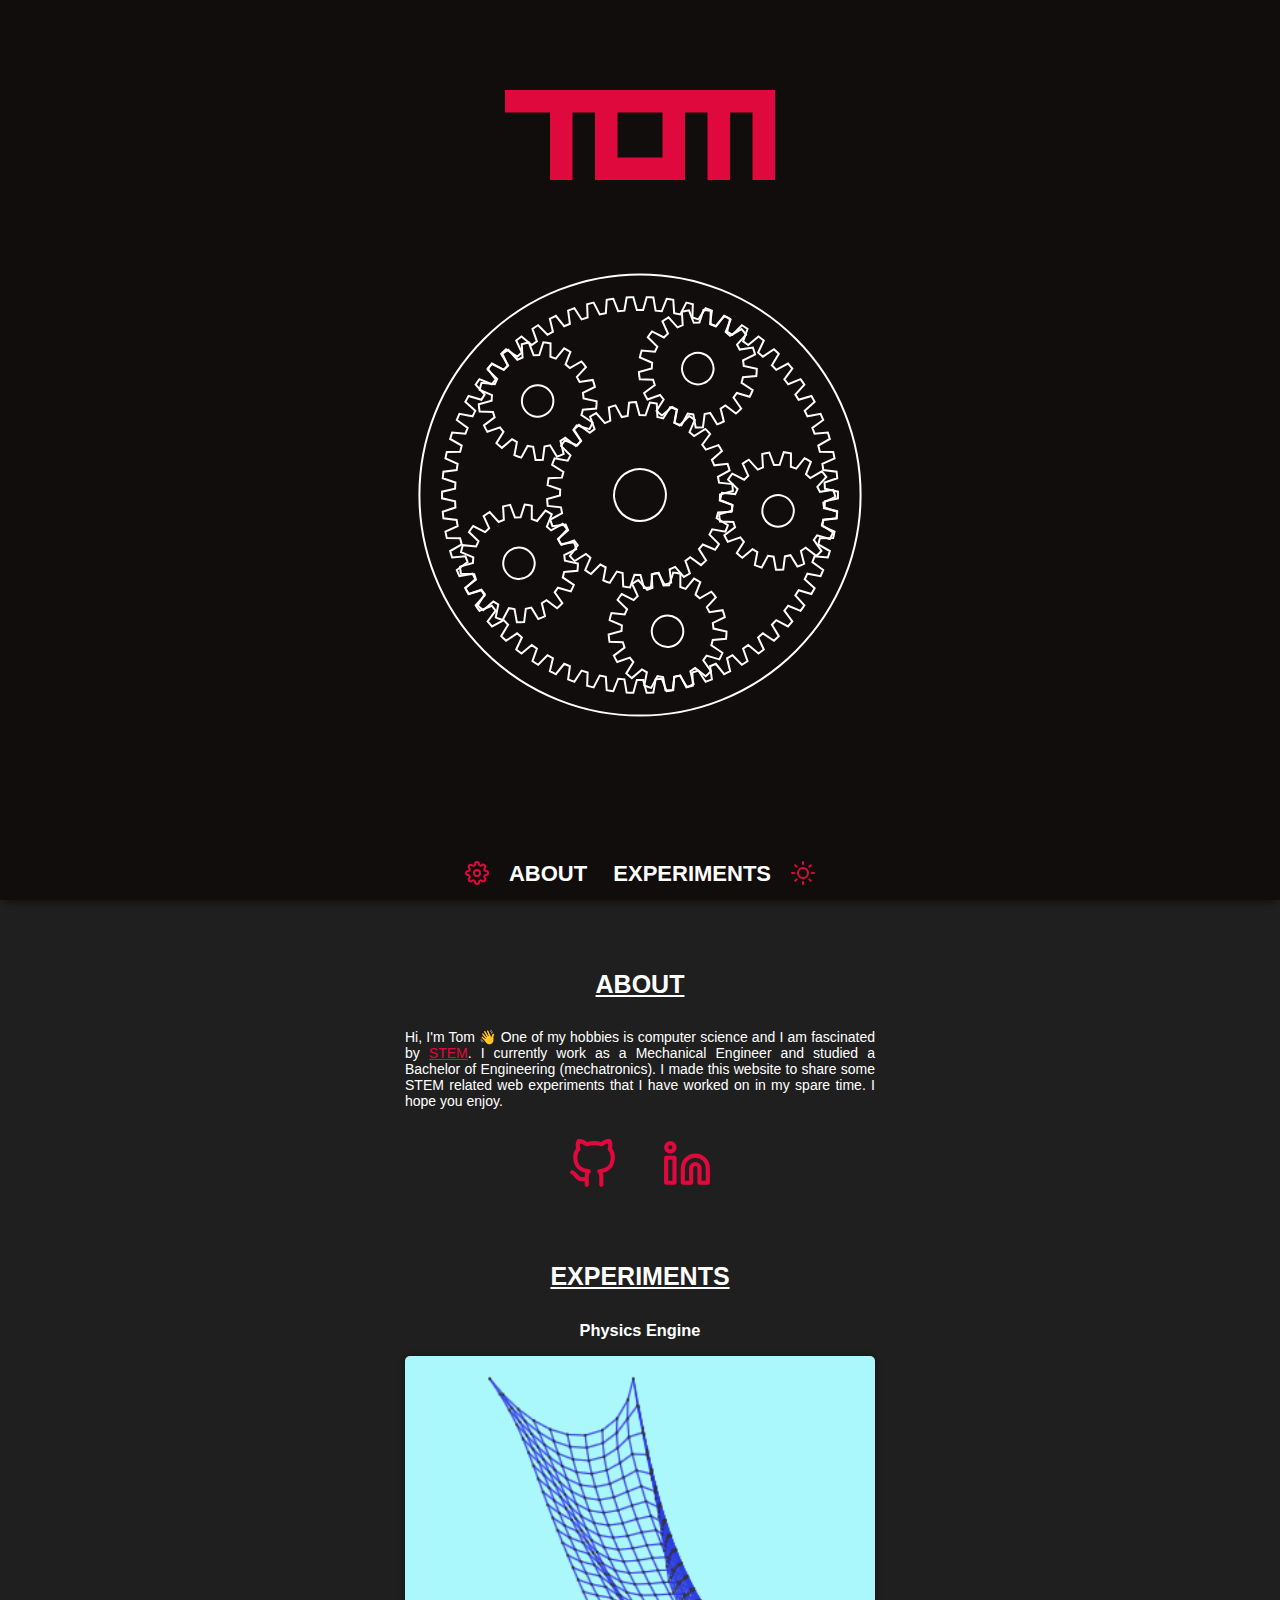
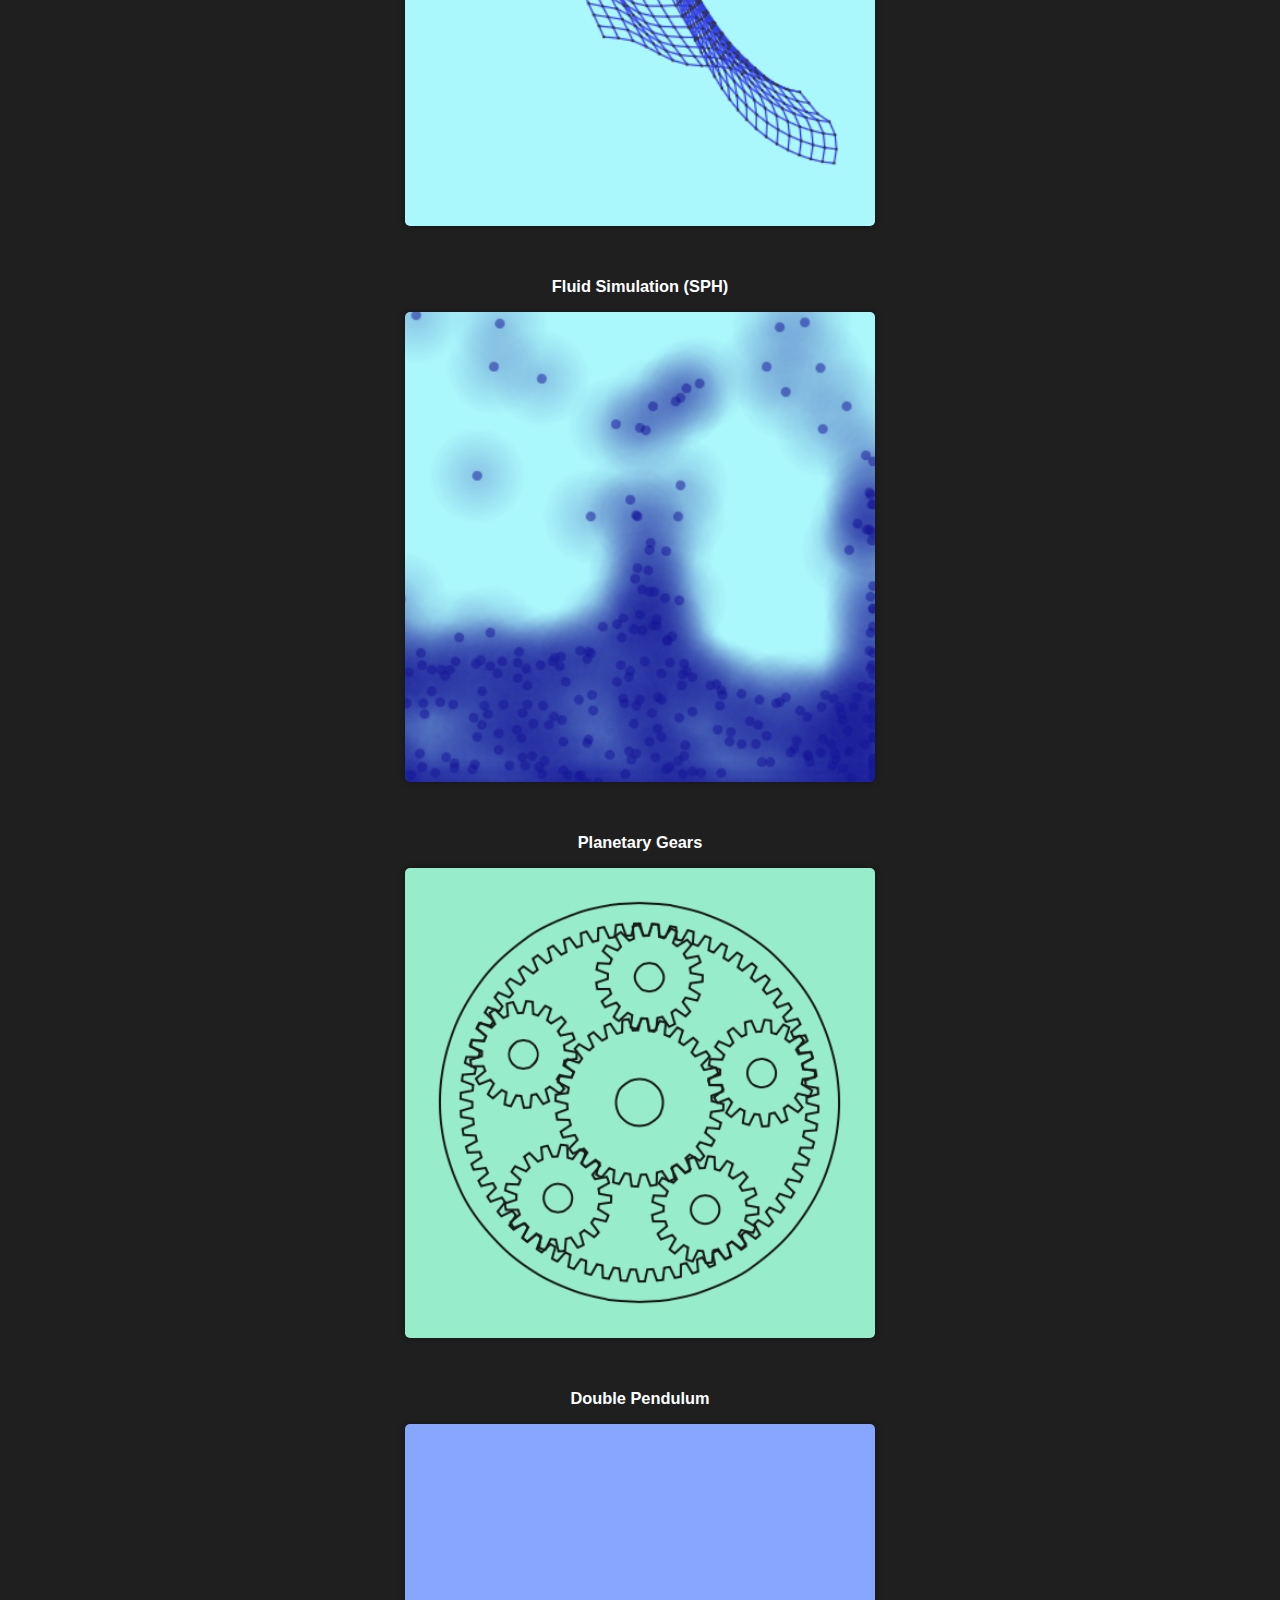
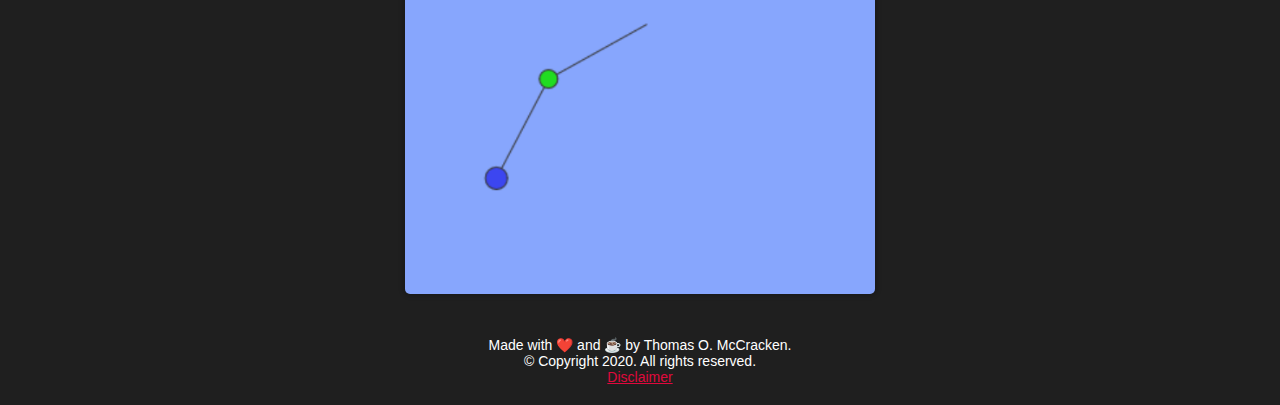
<file: index.html>
<!DOCTYPE html>

<html lang="en">

<head>
  <meta charset="utf-8">
  <meta name="viewport" content="width=device-width, initial-scale=1, shrink-to-fit=no">
  <title>TOM MCCRACKEN</title>
  <meta name="description" content="TOM MCCRACKEN - MECHANICAL ENGINEER / COMPUTER PROGRAMMER" />
  <link rel="stylesheet" type="text/css" href="styles/styles.css" />
  <link rel="icon" type="image/png" sizes="16x16" href="images/favicon-16.png">
  <link rel="icon" type="image/png" sizes="32x32" href="images/favicon-32.png">
  <link rel="icon" type="image/png" sizes="96x96" href="images/favicon-96.png">
  <link rel="apple-touch-icon" type="image/png" sizes="76x76" href="images/favicon-76.png">
  <link rel="apple-touch-icon" type="image/png" sizes="152x152" href="images/favicon-152.png">
  <link rel="apple-touch-icon" type="image/png" sizes="120x120" href="images/favicon-120.png">
  <link rel="apple-touch-icon" type="image/png" sizes="167x167" href="images/favicon-167png">
  <link rel="apple-touch-icon" type="image/png" sizes="180x180" href="images/favicon-180png">
</head>

<body>
  <div id="MainContainer" class="PageWidth">
    <div id="Header" class="Header">
      <div id="Gap1" class="Gap">
      </div>
      <div id="LogoRow">
        <img id=Logo xmlns:svg="http://www.w3.org/2000/svg" fill="#e0093d" src="images/logo.svg">
      </div>
      <div id="Gap2" class="Gap">
      </div>
      <div id="CanvasRow">
        <canvas id="SketchCanvas"></canvas>
      </div>
      <nav id="Navbar">
        <ul>
          <li>
            <a href="#">
              <!-- Sourced from https://feathericons.com, stroke colour changed -->
              <svg id="home-icon" xmlns="http://www.w3.org/2000/svg" width="24" height="24" viewBox="0 0 24 24" fill="none" stroke-width="2" stroke-linecap="round" stroke-linejoin="round" class="feather feather-settings" stroke="#e0093d">
                <circle cx="12" cy="12" r="3"></circle>
                <path
                  d="M19.4 15a1.65 1.65 0 0 0 .33 1.82l.06.06a2 2 0 0 1 0 2.83 2 2 0 0 1-2.83 0l-.06-.06a1.65 1.65 0 0 0-1.82-.33 1.65 1.65 0 0 0-1 1.51V21a2 2 0 0 1-2 2 2 2 0 0 1-2-2v-.09A1.65 1.65 0 0 0 9 19.4a1.65 1.65 0 0 0-1.82.33l-.06.06a2 2 0 0 1-2.83 0 2 2 0 0 1 0-2.83l.06-.06a1.65 1.65 0 0 0 .33-1.82 1.65 1.65 0 0 0-1.51-1H3a2 2 0 0 1-2-2 2 2 0 0 1 2-2h.09A1.65 1.65 0 0 0 4.6 9a1.65 1.65 0 0 0-.33-1.82l-.06-.06a2 2 0 0 1 0-2.83 2 2 0 0 1 2.83 0l.06.06a1.65 1.65 0 0 0 1.82.33H9a1.65 1.65 0 0 0 1-1.51V3a2 2 0 0 1 2-2 2 2 0 0 1 2 2v.09a1.65 1.65 0 0 0 1 1.51 1.65 1.65 0 0 0 1.82-.33l.06-.06a2 2 0 0 1 2.83 0 2 2 0 0 1 0 2.83l-.06.06a1.65 1.65 0 0 0-.33 1.82V9a1.65 1.65 0 0 0 1.51 1H21a2 2 0 0 1 2 2 2 2 0 0 1-2 2h-.09a1.65 1.65 0 0 0-1.51 1z">
                </path>
              </svg>
            </a>
          </li>
        </ul>
        <ul style="padding-bottom: 5px;">
          <li>
            <a href="#About">ABOUT</a>
          </li>
          </li>
          <li>
            <a href="#Experiments">EXPERIMENTS</a>
          </li>
        </ul>
        <ul>
          <li>
            <img id="theme-icon" xmlns:svg="http://www.w3.org/2000/svg" src="images/theme-light.svg">
          </li>
        </ul>
      </nav>
    </div>
  </div>
  <div id="Container1" class="Container">
    <div id="About" class="ContentSection">
      <div id="AboutHeading" class="MajorHeading">
        <h2>ABOUT</h2>
        <div id="DescriptionRow">
          <p>Hi, I'm Tom 👋 One of my hobbies is computer science and I am fascinated by
            <a class="RedText" href="https://en.wikipedia.org/wiki/Science,_technology,_engineering,_and_mathematics">STEM</a>. I
            currently work as a Mechanical Engineer and studied a Bachelor of Engineering (mechatronics).
            I made this website to share some STEM related web experiments that I have worked on in my spare time. I hope
            you enjoy.
          </p>
        </div>
        <div id="SocialRow">
          <a href="https://github.com/tommccracken">
            <!-- Sourced from https://feathericons.com, stroke colour and CSS class changed -->
            <svg xmlns="http://www.w3.org/2000/svg" width="24" height="24" viewBox="0 0 24 24" fill="none" stroke-width="2" stroke-linecap="round" stroke-linejoin="round" class="SocialImages">
              <path
                d="M9 19c-5 1.5-5-2.5-7-3m14 6v-3.87a3.37 3.37 0 0 0-.94-2.61c3.14-.35 6.44-1.54 6.44-7A5.44 5.44 0 0 0 20 4.77 5.07 5.07 0 0 0 19.91 1S18.73.65 16 2.48a13.38 13.38 0 0 0-7 0C6.27.65 5.09 1 5.09 1A5.07 5.07 0 0 0 5 4.77a5.44 5.44 0 0 0-1.5 3.78c0 5.42 3.3 6.61 6.44 7A3.37 3.37 0 0 0 9 18.13V22" />
              </svg></a>
          <a href="http://www.linkedin.com/in/mccrackenthomas">
            <!-- Sourced from https://feathericons.com, stroke colour and CSS class changed -->
            <svg xmlns="http://www.w3.org/2000/svg" width="24" height="24" viewBox="0 0 24 24" fill="none" stroke-width="2" stroke-linecap="round" stroke-linejoin="round" class="SocialImages">
              <path d="M16 8a6 6 0 0 1 6 6v7h-4v-7a2 2 0 0 0-2-2 2 2 0 0 0-2 2v7h-4v-7a6 6 0 0 1 6-6z" />
              <rect x="2" y="9" width="4" height="12" />
              <circle cx="4" cy="4" r="2" /></svg></a>
        </div>
      </div>
    </div>
  </div>
  <div id="Container2" class="Container">
    <div id="Experiments" class="ContentSection">
      <div id="Experiments" class="MajorHeading">
        <h2>EXPERIMENTS</h2>
      </div>
      <h3>Physics Engine</h3>
      <br>
      <div class="ContainerImages">
        <a href="http://tommccracken.net/jsRubble/">
          <img src="images/Physics-Engine.png" class="ExperimentImages" alt="...">
        </a>
      </div>
      <br>
      <br>
      <br>
      <h3>Fluid Simulation (SPH)</h3>
      <br>
      <div class="ContainerImages">
        <a href="http://tommccracken.net/sph-fluid-simulation/">
          <img src="images/sph-fluid-simulation.png" class="ExperimentImages" alt="...">
        </a>
      </div>
      <br>
      <br>
      <br>
      <h3>Planetary Gears</h3>
      <br>
      <div class="ContainerImages">
        <a href="http://tommccracken.net/PlanetaryGears/">
          <img src="images/Planetary-Gears.png" class="ExperimentImages" alt="...">
        </a>
      </div>
      <br>
      <br>
      <br>
      <h3>Double Pendulum</h3>
      <br>
      <div class="ContainerImages">
        <a href="http://tommccracken.net/DoublePendulum/">
          <img src="images/Double-Pendulum-Experiment.png" class="ExperimentImages" alt="...">
        </a>
      </div>
    </div>
  </div>
  <div id="Footer" class="Footer">
    <div id="CopyRightRow">
      <p>Made with ❤️ and ☕ by Thomas O. McCracken.</p>
      <p>&#169 Copyright 2020. All rights reserved.</p>
      <a class="RedText" href="disclaimer.html">Disclaimer</a>
    </div>
  </div>

  <script src="scripts/PlanetaryGearModel.ES5.min.js" type="text/javascript"></script>
  <script src="scripts/PlanetaryGearDemo.js" type="text/javascript"></script>
  <script type="text/javascript">

    window.darkMode = false;
    var navbar = document.getElementById("Navbar");
    var c1 = document.getElementById("Container1");
    var stickyPoint = document.getElementById("Container1").offsetTop;
    var homeIcon = document.getElementById("home-icon");

    function updateWithScroll() {
      if (window.pageYOffset >= stickyPoint - 55) {
        navbar.classList.add("Sticky")
      } else {
        navbar.classList.remove("Sticky");
      }
      homeIcon.style.transform = "rotate(" + window.pageYOffset / 1.2 + "deg)";
    }

    function toggleTheme() {
      window.darkMode = !window.darkMode;
      document.body.classList.toggle("dark-theme");
      if (window.darkMode) {
        document.getElementById("theme-icon").src = "images/theme-light.svg";
      } else {
        document.getElementById("theme-icon").src = "images/theme-dark.svg";
      }
    }

    window.onload = function () {
      // Default to dark mode
      toggleTheme();
      resize_canvas();
      stickyPoint = c1.offsetTop;
      updateWithScroll();
      // Add click event listener to toggle between the light theme and dark theme states
      document.getElementById('theme-icon').addEventListener('click', function () {
        toggleTheme();
      });
      // Initiate the planetary gears animation
      draw_basic_planetary_gear_set();
      start_time = get_time();
      window.requestAnimationFrame(app_loop);
    }

    window.onresize = function () {
      stickyPoint = c1.offsetTop;
      updateWithScroll();
      resize_canvas();
    }

    window.onscroll = function () {
      updateWithScroll();
    }

  </script>
</body>

</html>
</file>
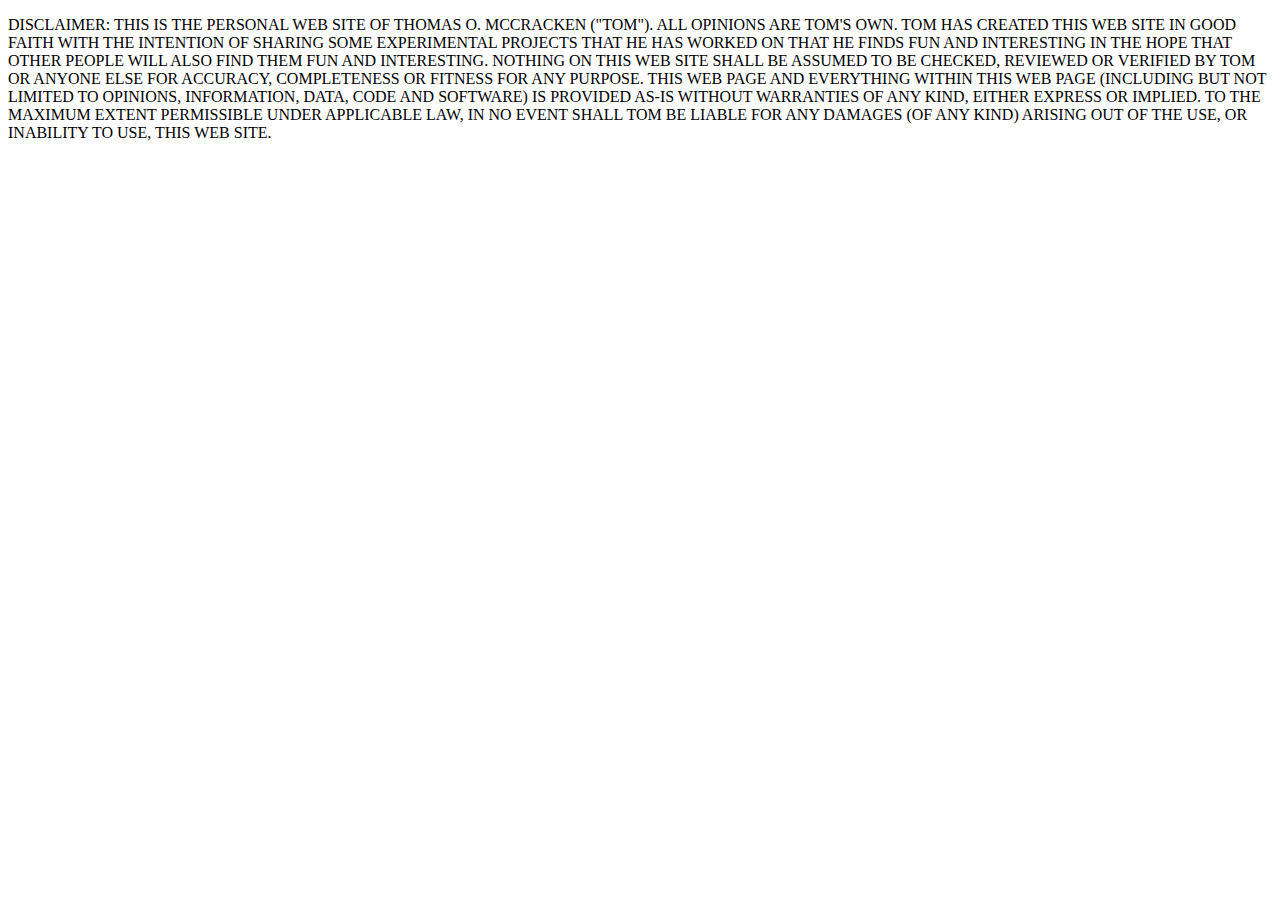
<file: disclaimer.html>
<!DOCTYPE html>

<html lang="en">

<head>
  <meta charset="utf-8">
</head>

<body>
  <p>
    DISCLAIMER: THIS IS THE PERSONAL WEB SITE OF THOMAS O. MCCRACKEN ("TOM"). ALL OPINIONS ARE TOM'S OWN. TOM HAS CREATED THIS WEB SITE IN GOOD FAITH WITH THE INTENTION OF SHARING SOME EXPERIMENTAL PROJECTS THAT HE HAS WORKED ON THAT HE
    FINDS FUN AND INTERESTING IN THE HOPE THAT OTHER PEOPLE WILL ALSO FIND THEM FUN AND INTERESTING. NOTHING ON THIS WEB SITE SHALL BE ASSUMED TO BE CHECKED, REVIEWED OR VERIFIED BY TOM OR ANYONE ELSE FOR ACCURACY, COMPLETENESS OR FITNESS
    FOR ANY PURPOSE. THIS WEB PAGE AND EVERYTHING WITHIN THIS WEB PAGE (INCLUDING BUT NOT LIMITED TO OPINIONS, INFORMATION, DATA, CODE AND SOFTWARE) IS PROVIDED AS-IS WITHOUT WARRANTIES OF ANY KIND, EITHER EXPRESS OR IMPLIED. TO THE MAXIMUM
    EXTENT PERMISSIBLE UNDER APPLICABLE LAW, IN NO EVENT SHALL TOM BE LIABLE FOR ANY DAMAGES (OF ANY KIND) ARISING OUT OF THE USE, OR INABILITY TO USE, THIS WEB SITE.
  </p>
</body>

</html>
</file>
<file: styles/styles.css>
* {
  box-sizing: border-box;
  margin: 0;
  padding: 0;
}

html{
scroll-behavior: smooth;
}

body {
  --background-colour: #e7e7e7;
  --header-colour: rgb(255, 255, 255);
  --font-colour: black;
  --accent-colour: #e0093d;
  font-family: "Helvetica Neue Light", "Helvetica Neue", Helvetica, Arial, sans-serif;
  font-size: 14px;
  text-align: center;
  color: var(--font-colour);
  transition: color 0.5s;
}

body.dark-theme{
  --background-colour: #1f1f1f;
  --header-colour:  #110d0d;
  --font-colour: white;
}

.PageWidth {
  width: 100%;
  margin: 0 auto;
}

.Container {
  width: 100%;
  background-color: var(--background-colour);
  transition: background-color 0.5s;
}

.Header {
  width: 100%;
  display: flex;
  flex-direction: column;
  align-items: center;
  height: 100vh;
  z-index: 10;
  background-color: var(--header-colour);
  transition: background-color 0.5s;
}

nav {
  width: 100%;
  height: 55px; 
  font-size: 22px;
  display: flex;
  flex-direction: row;
  justify-content: center;
  align-items: center;
  margin-top: auto;
  box-shadow: 0 8px 6px -6px rgba(0,0,0,0.5);
  padding-top: 7px;
  background-color: var(--header-colour);
  transition: background-color 0.5s;
}

nav li {
  display: inline-block;
  padding: 0px 10px 0px 10px;
}

nav li a {
  color: var(--font-colour);
  transition: color 0.5s;
  font-weight: bold;
  text-decoration: none;
  outline: 0;
}

li:hover {
  opacity: 0.8;
  cursor: pointer;
}

.Footer {
  color: var(--font-colour);
  width: 100%;
  padding-bottom: 20px;
  padding-top: 40px;
  background-color: var(--background-colour);
  transition: background-color 0.5s;
}

.ContentSection {
  padding-left: 40px;
  padding-right: 40px;
  width: 100%;
  margin: 0 auto;
}

H2 {
  font-size: 25px;
  padding-top: 70px;
  padding-bottom: 30px;
  width: 100%;
  /*color: #e0093d;*/
  text-decoration: underline;
}

.RedText {
  color: var(--accent-colour);
}

.ContainerImages {
  width: 100%;
}

#Logo {
  height: 100%;
}

#LogoRow {
  height: 10%;
}

.Gap {
  height: 10%;
};

#SketchCanvas {
  height: 100%;
}

#DescriptionRow {
  width: 100%;
  text-align: justify;
}

.ExperimentImages {
  width: 100%;
  height: 100%;
  border: 2;
  border-radius: 5px;
  box-shadow: 0 0 5px 2Px  rgba(0,0,0,0.2);
  z-index: 5;
}

.SocialImages {
  width: 50px;
  height: 50px;
  margin-left: 20px;
  margin-right: 20px;
  stroke: var(--accent-colour);
  fill: none;
}

.SocialImages:hover{
  opacity: 0.8;

}

#SocialRow {
  padding-top: 30px;
}

.Sticky{
  position: fixed;
}

@media only screen and (min-width: 400px) {
  .ContentSection {
    max-width: 550px;
    margin: 0 auto;
  }
}
</file>
